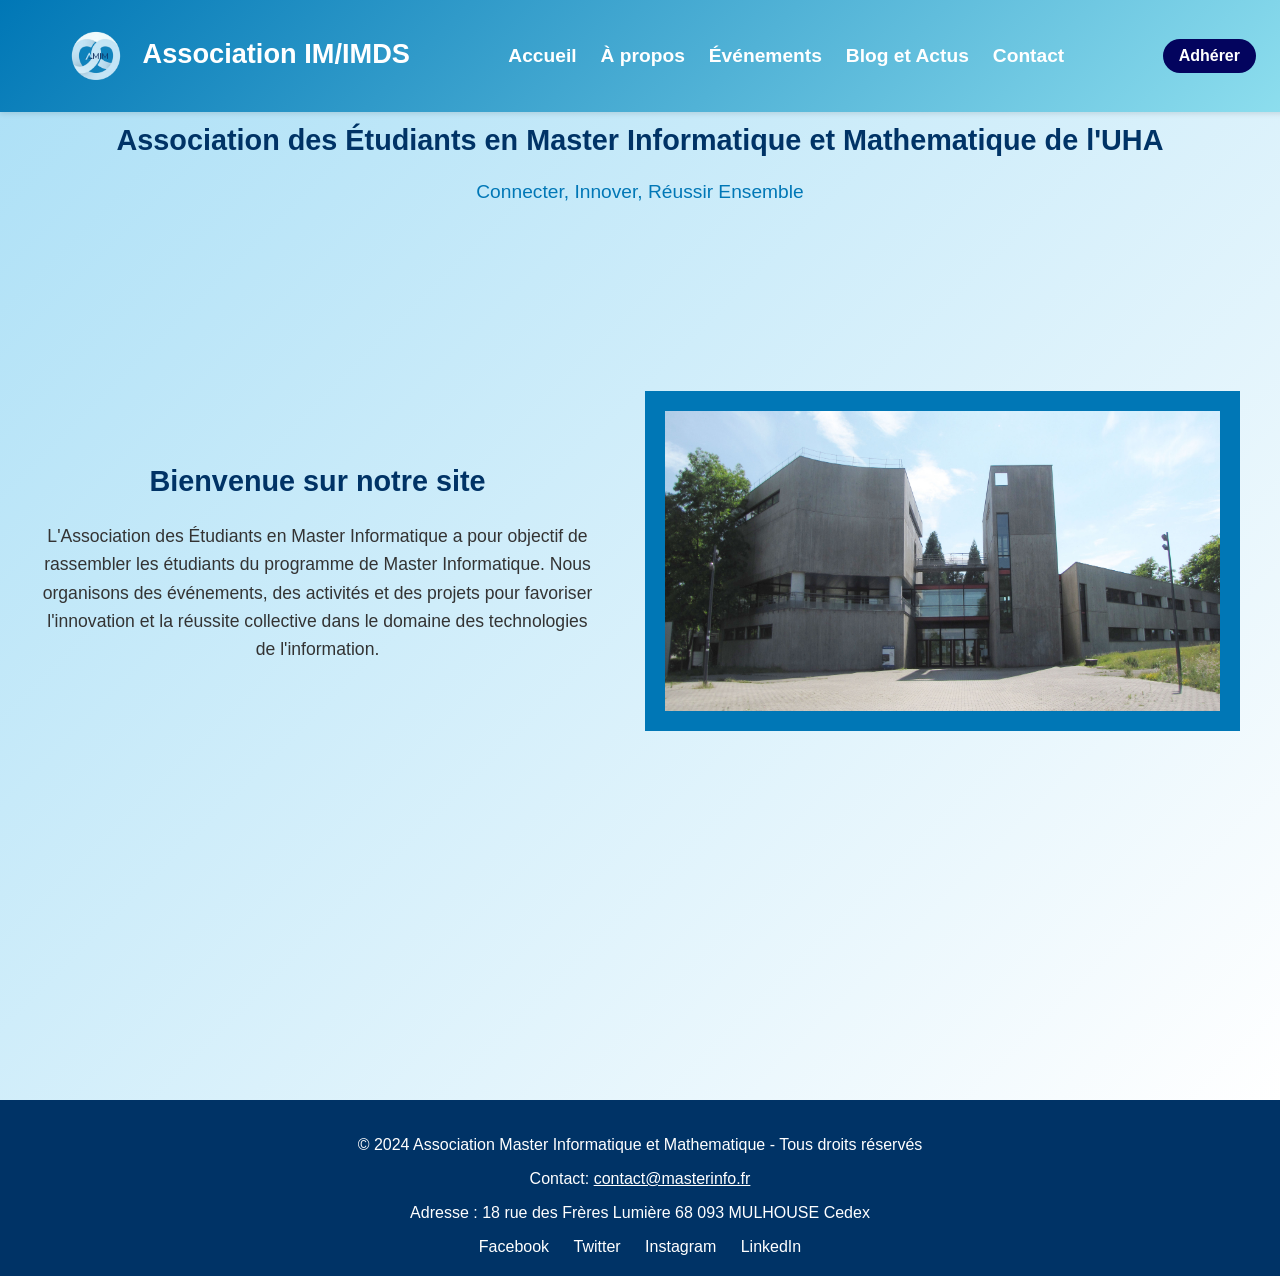
<file: index.html>
<html>

<head>
  <title>Association Master Informatique et Mathematique de l'UHA</title>
  <meta charset="UTF-8">
  <meta name="viewport" content="width=device-width, initial-scale=1.0">
  <link rel="stylesheet" href="navbar.css">
  <link rel="stylesheet" href="accueil.css">
</head>

<body>

  <nav>
    <div class="nav-content">
      <a href="/accueil.html" class="logo">
        <img src="Logo.png" alt="Logo Master Info" style="height: 80px; vertical-align: middle;">
        Association IM/IMDS
      </a>
      <div class="nav-links">
        <a href="accueil.html">Accueil</a>
        <a href="apropos.html">À propos</a>
        <a href="events.html">Événements</a>
        <a href="actus.html">Blog et Actus</a>
        <a href="contact.html">Contact</a>
      </div>
      <a href="inscription.html" class="adherer-button">Adhérer</a>
    </div>
  </nav>

  <section class="hero-main">
    <div class="hero-content">
      <h2>Association des Étudiants en Master Informatique et Mathematique de l'UHA</h1>
      <p>Connecter, Innover, Réussir Ensemble</p>
    </div>

    <div class="main-content">
      <!-- Left side: Brief presentation -->
      <div class="left-content">
        <h2>Bienvenue sur notre site</h2>
        <p>
          L'Association des Étudiants en Master Informatique a pour objectif de rassembler les étudiants du programme de
          Master Informatique. Nous organisons des événements, des activités et des projets pour favoriser l'innovation
          et la réussite collective dans le domaine des technologies de l'information.
        </p>
      </div>

      <!-- Right side: Image in a blue box -->
      <div class="right-content">
        <img src="fst.jpg" alt="Association Image">
      </div>
    </div>
  </section>

  <footer style="background-color: #003366; color: white; padding: 20px 0;">
    <div class="footer-content" style="text-align: center;">
      <p>© 2024 Association Master Informatique et Mathematique - Tous droits réservés</p>
      <p>Contact: <a href="mailto:contact@masterinfo.fr" style="color: #fff;">contact@masterinfo.fr</a></p>
      <p>Adresse : 18 rue des Frères Lumière
                    68 093 MULHOUSE Cedex</p>
      <div class="social-media-links">
        <a href="https://facebook.com" target="_blank" style="color: #fff; margin: 0 10px; text-decoration: none;">
          <i class="fab fa-facebook"></i> Facebook
        </a>
        <a href="https://twitter.com" target="_blank" style="color: #fff; margin: 0 10px; text-decoration: none;">
          <i class="fab fa-twitter"></i> Twitter
        </a>
        <a href="https://instagram.com" target="_blank" style="color: #fff; margin: 0 10px; text-decoration: none;">
          <i class="fab fa-instagram"></i> Instagram
        </a>
        <a href="https://linkedin.com" target="_blank" style="color: #fff; margin: 0 10px; text-decoration: none;">
          <i class="fab fa-linkedin"></i> LinkedIn
        </a>
      </div>
    </div>
  </footer>

  <script>
    document.addEventListener('DOMContentLoaded', function () {
      // Smooth scrolling for anchor links
      document.querySelectorAll('a[href^="#"]').forEach(anchor => {
        anchor.addEventListener('click', function (e) {
          e.preventDefault();
          document.querySelector(this.getAttribute('href')).scrollIntoView({
            behavior: 'smooth'
          });
        });
      });

      // Form submission handling
      const form = document.querySelector('.contact-form');
      form.addEventListener('submit', function (e) {
        e.preventDefault();
        alert('Merci pour votre message ! Nous vous répondrons dans les plus brefs délais.');
        form.reset();
      });
    });
  </script>

</body>

</html>
</file>
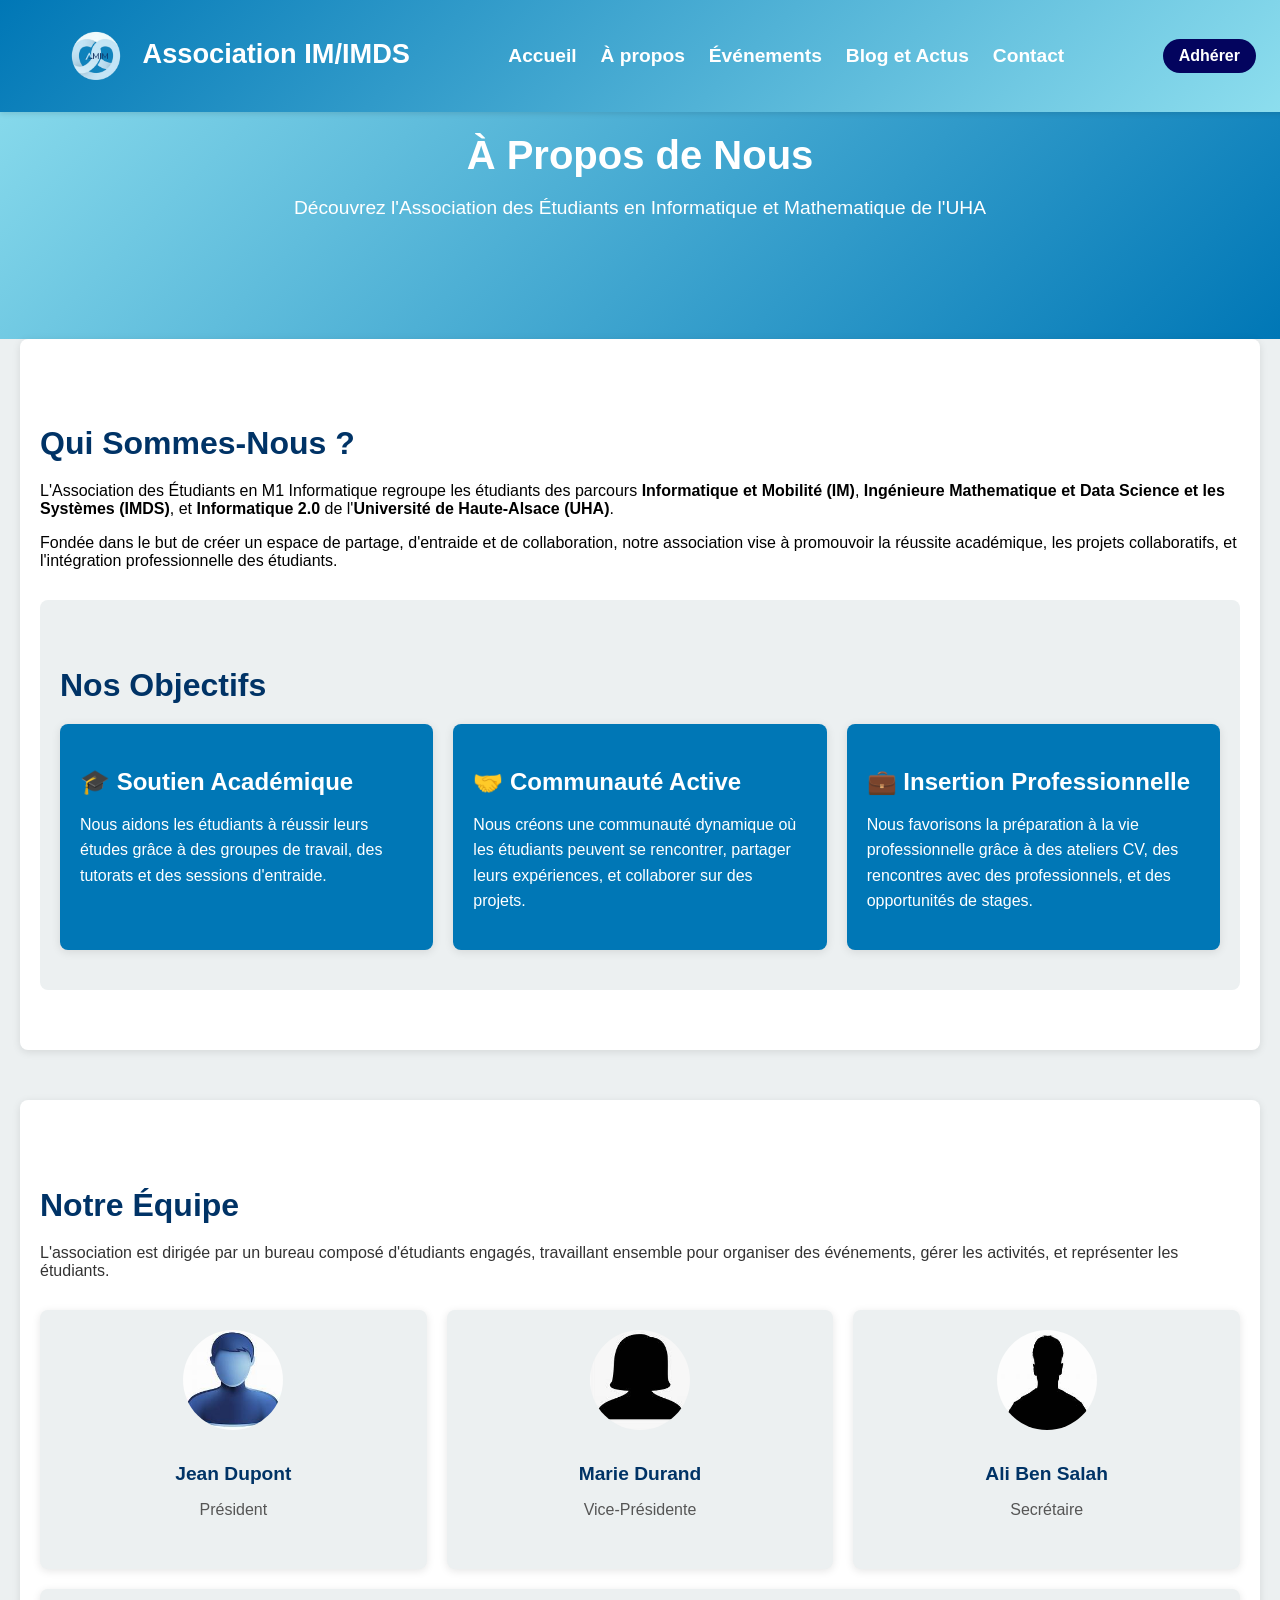
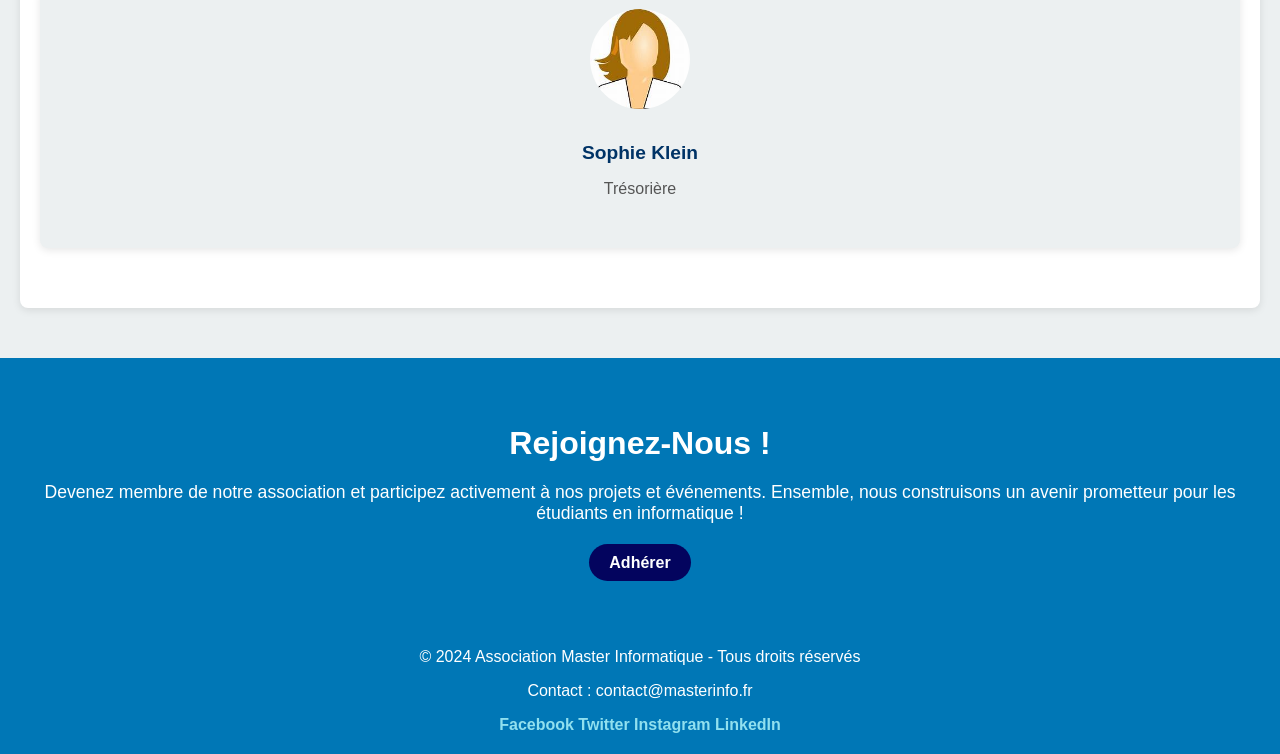
<file: apropos.html>
<!DOCTYPE html>
<html lang="fr">

<head>
  <meta charset="UTF-8">
  <meta name="viewport" content="width=device-width, initial-scale=1.0">
  <title>À Propos - Association des Étudiants IM, IMDS, Informatique 2.0</title>
  <link rel="stylesheet" href="apropos.css">
  <link rel="stylesheet" href="navbar.css">
</head>

<body>

  <!-- Navigation -->
  <nav>
    <div class="nav-content">
      <a href="/accueil.html" class="logo">
        <img src="Logo.png" alt="Logo Master Info" style="height: 80px; vertical-align: middle;">
        Association IM/IMDS
      </a>
      <div class="nav-links">
        <a href="accueil.html">Accueil</a>
        <a href="apropos.html">À propos</a>
        <a href="events.html">Événements</a>
        <a href="actus.html">Blog et Actus</a>
        <a href="contact.html">Contact</a>
      </div>
      <a href="inscription.html" class="adherer-button">Adhérer</a>
    </div>
  </nav>

  <!-- Hero Section -->
  <section class="hero-main">
    <div class="hero-content">
      <h1>À Propos de Nous</h1>
      <p>Découvrez l'Association des Étudiants en Informatique et Mathematique de l'UHA</p>
    </div>
  </section>

  <!-- About Section -->
  <section class="about-section">
    <div class="container">
      <h2>Qui Sommes-Nous ?</h2>
      <p>
        L'Association des Étudiants en M1 Informatique regroupe les étudiants des parcours 
        <strong>Informatique et Mobilité (IM)</strong>, <strong>Ingénieure Mathematique et Data Science et les Systèmes (IMDS)</strong>, 
        et <strong>Informatique 2.0</strong> de l'<strong>Université de Haute-Alsace (UHA)</strong>.
      </p>
      <p>
        Fondée dans le but de créer un espace de partage, d'entraide et de collaboration, notre association 
        vise à promouvoir la réussite académique, les projets collaboratifs, et l'intégration professionnelle des étudiants.
      </p>
    </div>

    <div class="about-values">
      <h2>Nos Objectifs</h2>
      <div class="values-grid">
        <div class="value-item">
          <h3>🎓 Soutien Académique</h3>
          <p>
            Nous aidons les étudiants à réussir leurs études grâce à des groupes de travail, des tutorats et des sessions d'entraide.
          </p>
        </div>
        <div class="value-item">
          <h3>🤝 Communauté Active</h3>
          <p>
            Nous créons une communauté dynamique où les étudiants peuvent se rencontrer, partager leurs expériences, et collaborer sur des projets.
          </p>
        </div>
        <div class="value-item">
          <h3>💼 Insertion Professionnelle</h3>
          <p>
            Nous favorisons la préparation à la vie professionnelle grâce à des ateliers CV, des rencontres avec des professionnels, et des opportunités de stages.
          </p>
        </div>
      </div>
    </div>
  </section>

  <!-- Team Section -->
  <section class="team-section">
    <div class="container">
      <h2>Notre Équipe</h2>
      <p>
        L'association est dirigée par un bureau composé d'étudiants engagés, travaillant ensemble pour organiser des événements, gérer les activités, et représenter les étudiants.
      </p>
      <div class="team-grid">
        <div class="team-member">
          <img src="president.jpeg" alt="Président">
          <h3>Jean Dupont</h3>
          <p>Président</p>
        </div>
        <div class="team-member">
          <img src="vice-president.jpeg" alt="Vice-Présidente">
          <h3>Marie Durand</h3>
          <p>Vice-Présidente</p>
        </div>
        <div class="team-member">
          <img src="tresorier.jpeg" alt="Secrétaire">
          <h3>Ali Ben Salah</h3>
          <p>Secrétaire</p>
        </div>
        <div class="team-member">
          <img src="secretaire.jpeg" alt="Trésorier">
          <h3>Sophie Klein</h3>
          <p>Trésorière</p>
        </div>
      </div>
    </div>
  </section>

  <!-- Join Us Section -->
  <section class="join-us-section">
    <div class="container">
      <h2>Rejoignez-Nous !</h2>
      <p>
        Devenez membre de notre association et participez activement à nos projets et événements. Ensemble, nous construisons un avenir prometteur pour les étudiants en informatique !
      </p>
      <a href="inscription.html" class="adherer-button">Adhérer</a>
    </div>
  </section>

  <!-- Footer -->
  <footer>
    <div class="footer-content">
      <p>© 2024 Association Master Informatique - Tous droits réservés</p>
      <p>Contact : contact@masterinfo.fr</a></p>
      <div class="social-media-links">
        <a href="https://facebook.com" target="_blank">Facebook</a>
        <a href="https://twitter.com" target="_blank">Twitter</a>
        <a href="https://instagram.com" target="_blank">Instagram</a>
        <a href="https://linkedin.com" target="_blank">LinkedIn</a>
      </div>
    </div>
  </footer>

</body>

</html>
</file>
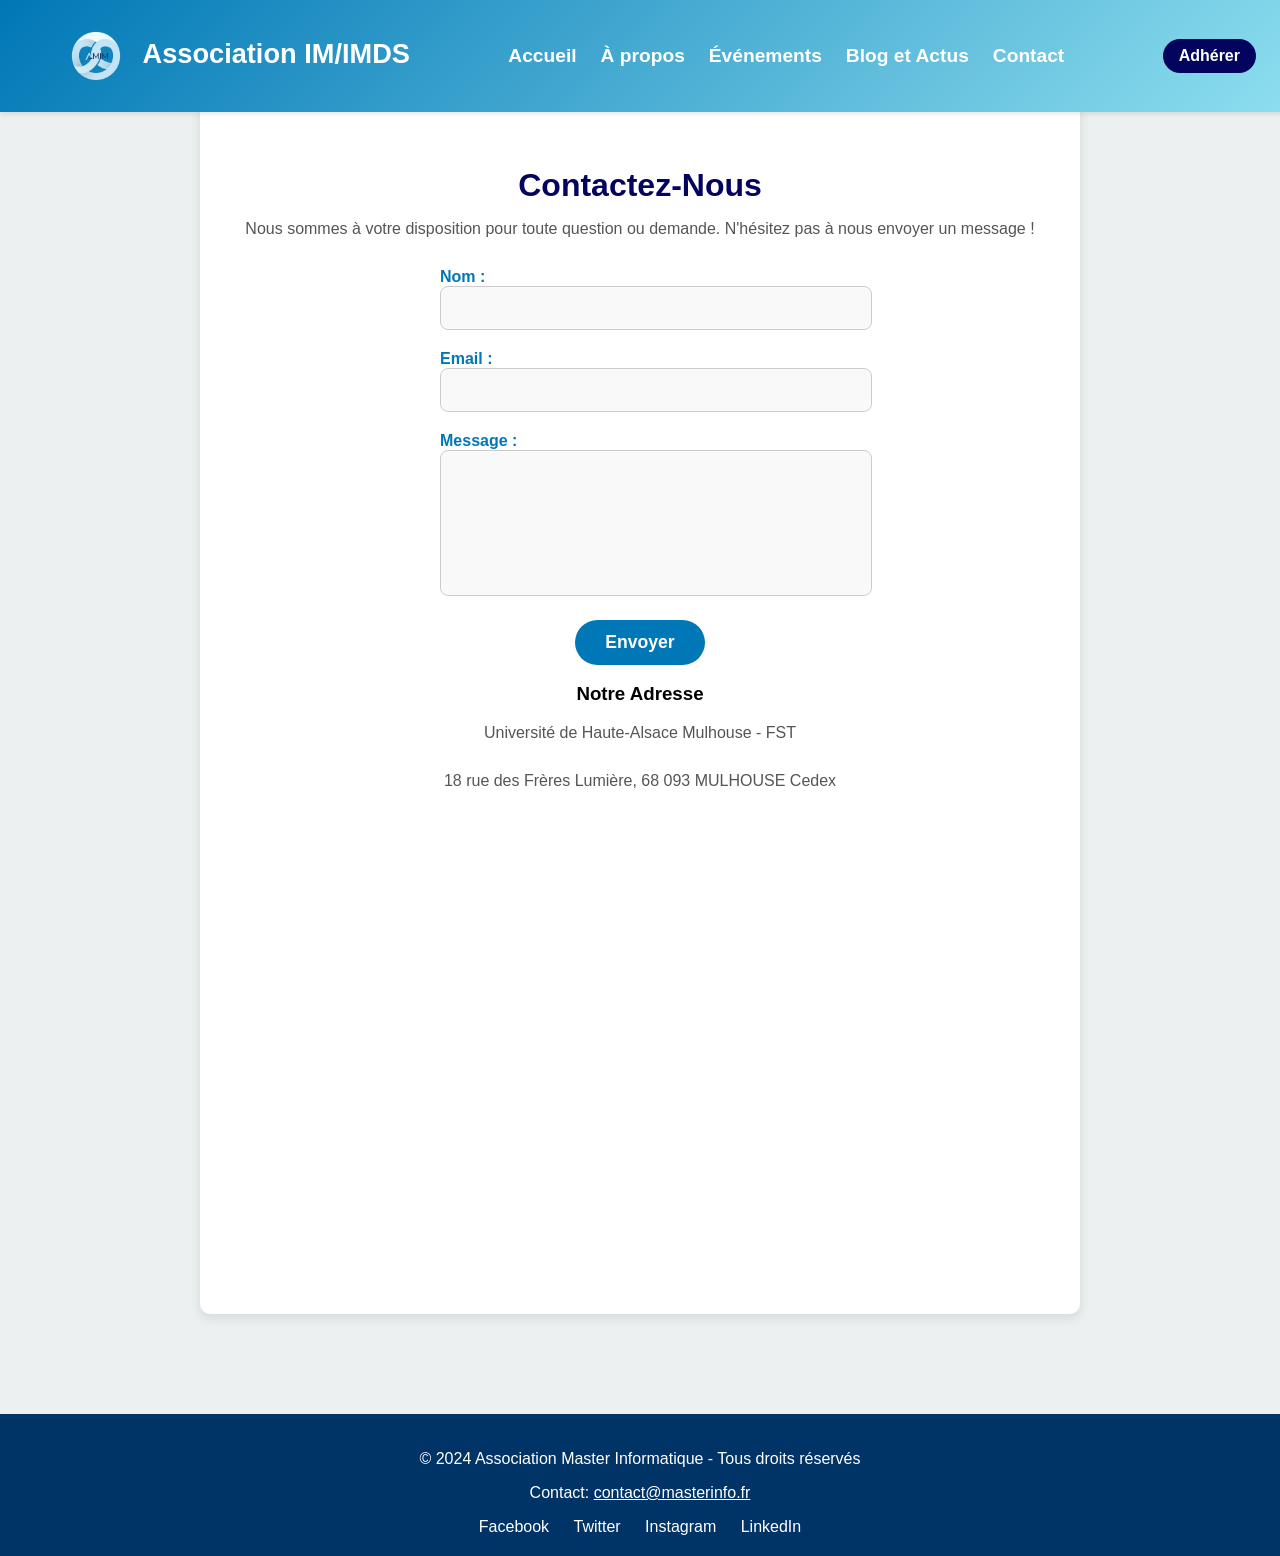
<file: contact.html>
<!DOCTYPE html>
<html lang="fr">

<head>
  <meta charset="UTF-8">
  <meta name="viewport" content="width=device-width, initial-scale=1.0">
  <title>Contact - Association Master Informatique</title>
  <link rel="stylesheet" href="contact.css">
  <link rel="stylesheet" href="navbar.css">
</head>

<body>

  <!-- Navbar -->
  <nav>
    <div class="nav-content">
      <a href="/accueil.html" class="logo">
        <img src="Logo.png" alt="Logo Master Info" style="height: 80px; vertical-align: middle;">
        Association IM/IMDS
      </a>
      <div class="nav-links">
        <a href="accueil.html">Accueil</a>
        <a href="apropos.html">À propos</a>
        <a href="events.html">Événements</a>
        <a href="actus.html">Blog et Actus</a>
        <a href="contact.html">Contact</a>
      </div>
      <a href="inscription.html" class="adherer-button">Adhérer</a>
    </div>
  </nav>

  <!-- Contact Section -->
  <section class="contact-section" id="contact">
    <div class="contact-content">
      <h2>Contactez-Nous</h2>
      <p>Nous sommes à votre disposition pour toute question ou demande. N'hésitez pas à nous envoyer un message !</p>

      <!-- Contact Form -->
      <form class="contact-form">
        <div class="form-group">
          <label for="name">Nom :</label>
          <input type="text" id="name" name="name" required>
        </div>
        <div class="form-group">
          <label for="email">Email :</label>
          <input type="email" id="email" name="email" required>
        </div>
        <div class="form-group">
          <label for="message">Message :</label>
          <textarea id="message" name="message" rows="5" required></textarea>
        </div>
        <button type="submit" class="submit-button">Envoyer</button>
      </form>

      <!-- Location -->
      <div class="location">
        <h3>Notre Adresse</h3>
        <p>Université de Haute-Alsace Mulhouse - FST</p>
        <p>18 rue des Frères Lumière, 68 093 MULHOUSE Cedex</p>
        
        <!-- Google Map Embed (optionnel) -->
        <div class="map-container">
          <iframe src="https://www.google.com/maps/embed?pb=!1m18!1m12!1m3!1d2625.795631289381!2d2.292292315674859!3d48.85884477928761!2m3!1f0!2f0!3f0!3m2!1i1024!2i768!4f13.1!3m3!1m2!1s0x47e671dce1c7a1b5%3A0xf6db7558c712d80f!2sEiffel%20Tower!5e0!3m2!1sen!2sfr!4v1672206612875!5m2!1sen!2sfr" width="600" height="450" style="border:0;" allowfullscreen="" loading="lazy"></iframe>
        </div>
      </div>
    </div>
  </section>

  <!-- Footer -->
  <footer style="background-color: #003366; color: white; padding: 20px 0;">
    <div class="footer-content" style="text-align: center;">
      <p>© 2024 Association Master Informatique - Tous droits réservés</p>
      <p>Contact: <a href="mailto:contact@masterinfo.fr" style="color: #fff;">contact@masterinfo.fr</a></p>

      <div class="social-media-links">
        <a href="https://facebook.com" target="_blank" style="color: #fff; margin: 0 10px; text-decoration: none;">
          <i class="fab fa-facebook"></i> Facebook
        </a>
        <a href="https://twitter.com" target="_blank" style="color: #fff; margin: 0 10px; text-decoration: none;">
          <i class="fab fa-twitter"></i> Twitter
        </a>
        <a href="https://instagram.com" target="_blank" style="color: #fff; margin: 0 10px; text-decoration: none;">
          <i class="fab fa-instagram"></i> Instagram
        </a>
        <a href="https://linkedin.com" target="_blank" style="color: #fff; margin: 0 10px; text-decoration: none;">
          <i class="fab fa-linkedin"></i> LinkedIn
        </a>
      </div>
    </div>
  </footer>

  <script>
    document.addEventListener('DOMContentLoaded', function () {
      // Smooth scrolling for anchor links
      document.querySelectorAll('a[href^="#"]').forEach(anchor => {
        anchor.addEventListener('click', function (e) {
          e.preventDefault();
          document.querySelector(this.getAttribute('href')).scrollIntoView({
            behavior: 'smooth'
          });
        });
      });

      // Form submission handling
      const form = document.querySelector('.contact-form');
      form.addEventListener('submit', function (e) {
        e.preventDefault();
        alert('Merci pour votre message ! Nous vous répondrons dans les plus brefs délais.');
        form.reset();
      });
    });
  </script>

</body>

</html>
</file>
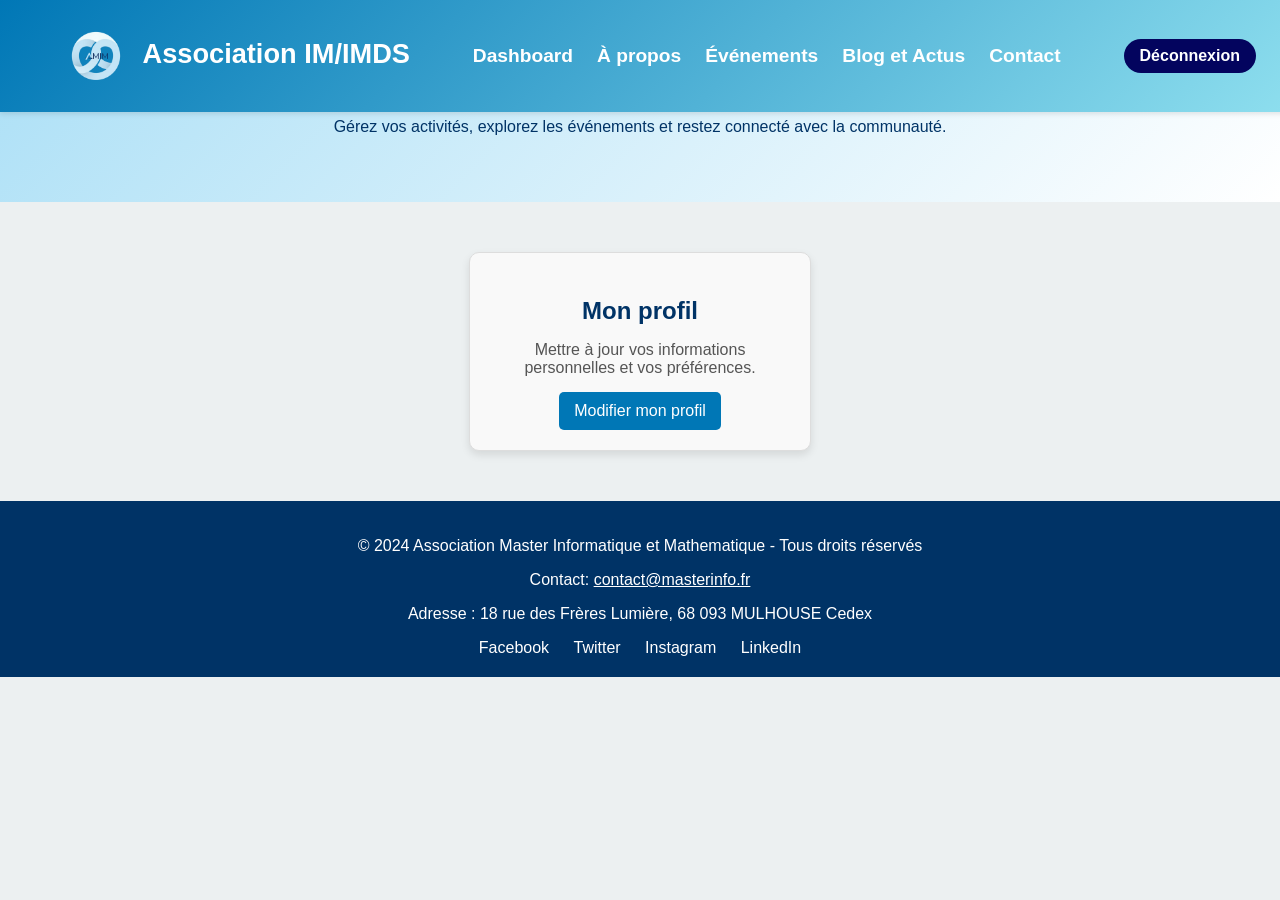
<file: dashboard.html>
<!DOCTYPE html>
<html lang="fr">

<head>
  <title>Dashboard - Association Master Informatique</title>
  <meta charset="UTF-8">
  <meta name="viewport" content="width=device-width, initial-scale=1.0">
  <link rel="stylesheet" href="navbar.css">
  <link rel="stylesheet" href="dashboard.css">
</head>

<body>

  <!-- Navigation -->
  <nav>
    <div class="nav-content">
      <a href="/dashboard.html" class="logo">
        <img src="Logo.png" alt="Logo Master Info" style="height: 80px; vertical-align: middle;">
        Association IM/IMDS
      </a>
      <div class="nav-links">
        <a href="dashboard.html">Dashboard</a>
        <a href="apropos.html">À propos</a>
        <a href="events.html">Événements</a>
        <a href="actus.html">Blog et Actus</a>
        <a href="contact.html">Contact</a>
      </div>
      <a href="logout.html" class="adherer-button">Déconnexion</a>
    </div>
  </nav>

  <!-- Hero Section -->
  <section class="hero-main">
    <div class="hero-content">
      <h2>Bienvenue sur votre tableau de bord</h2>
      <p>Gérez vos activités, explorez les événements et restez connecté avec la communauté.</p>
    </div>
  </section>

  <!-- Main Dashboard Content -->
  <section class="main-content">
    <div class="dashboard-widgets">
      <!-- Widget 1 -->
      

      <!-- Widget 2 -->
      <div class="widget">
        <h3>Mon profil</h3>
        <p>Mettre à jour vos informations personnelles et vos préférences.</p>
        <a href="profile.html" class="widget-link">Modifier mon profil</a>
      </div>

    </div>
  </section>

  <!-- Footer -->
  <footer style="background-color: #003366; color: white; padding: 20px 0;">
    <div class="footer-content" style="text-align: center;">
      <p>© 2024 Association Master Informatique et Mathematique - Tous droits réservés</p>
      <p>Contact: <a href="mailto:contact@masterinfo.fr" style="color: #fff;">contact@masterinfo.fr</a></p>
      <p>Adresse : 18 rue des Frères Lumière, 68 093 MULHOUSE Cedex</p>
      <div class="social-media-links">
        <a href="https://facebook.com" target="_blank" style="color: #fff; margin: 0 10px; text-decoration: none;">
          <i class="fab fa-facebook"></i> Facebook
        </a>
        <a href="https://twitter.com" target="_blank" style="color: #fff; margin: 0 10px; text-decoration: none;">
          <i class="fab fa-twitter"></i> Twitter
        </a>
        <a href="https://instagram.com" target="_blank" style="color: #fff; margin: 0 10px; text-decoration: none;">
          <i class="fab fa-instagram"></i> Instagram
        </a>
        <a href="https://linkedin.com" target="_blank" style="color: #fff; margin: 0 10px; text-decoration: none;">
          <i class="fab fa-linkedin"></i> LinkedIn
        </a>
      </div>
    </div>
  </footer>

</body>

</html>
</file>
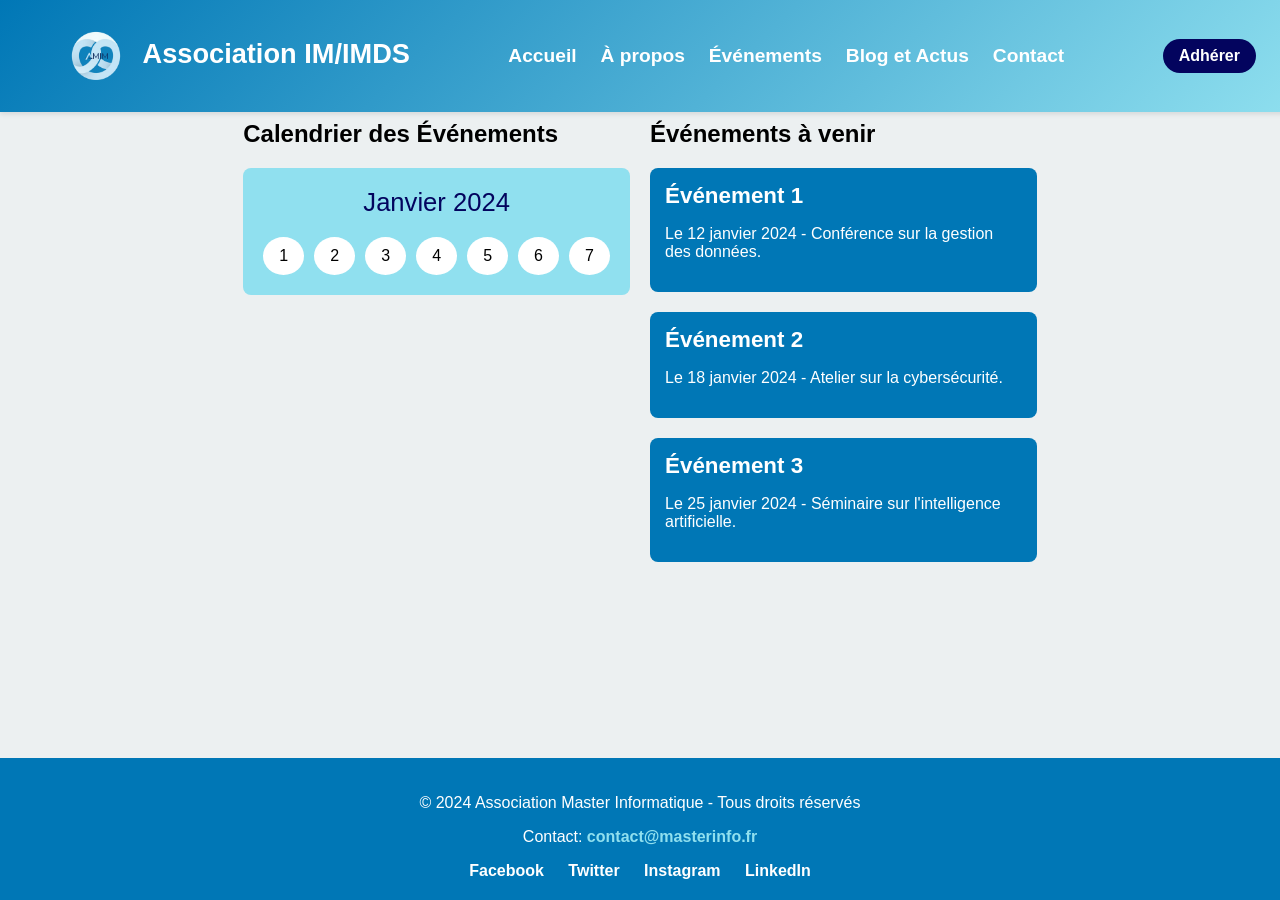
<file: events.html>
<!DOCTYPE html>
<html lang="fr">

<head>
  <meta charset="UTF-8">
  <meta name="viewport" content="width=device-width, initial-scale=1.0">
  <title>Association Master Informatique</title>
  <link rel="stylesheet" href="event.css">
  <link rel="stylesheet" href="navbar.css">
  <link href="https://fonts.googleapis.com/css2?family=Open+Sans:wght@300;400;600&family=Roboto:wght@400;500&display=swap" rel="stylesheet">
</head>

<body>

  <!-- Navigation -->
  <nav>
    <div class="nav-content">
      <a href="/accueil.html" class="logo">
        <img src="Logo.png" alt="Logo Master Info" style="height: 80px; vertical-align: middle;">
        Association IM/IMDS
      </a>
      <div class="nav-links">
        <a href="accueil.html">Accueil</a>
        <a href="apropos.html">À propos</a>
        <a href="events.html">Événements</a>
        <a href="actus.html">Blog et Actus</a>
        <a href="contact.html">Contact</a>
      </div>
      <a href="inscription.html" class="adherer-button">Adhérer</a>
    </div>
  </nav>

  <!-- Events Section -->
  <section id="events" class="events-section">
    <div class="main-content">
      <!-- Calendar on the left -->
      <div class="left-content">
        <h2>Calendrier des Événements</h2>
        <div class="calendar">
          <div class="calendar-month">
            <span>Janvier 2024</span>
          </div>
          <div class="calendar-days">
            <span class="day">1</span>
            <span class="day">2</span>
            <span class="day">3</span>
            <span class="day">4</span>
            <span class="day">5</span>
            <span class="day">6</span>
            <span class="day">7</span>
            <!-- More days can be added here -->
          </div>
        </div>
      </div>

      <!-- Events List on the right -->
      <div class="right-content">
        <h2>Événements à venir</h2>
        <ul class="events-list">
          <li class="event-item">
            <strong>Événement 1</strong>
            <p>Le 12 janvier 2024 - Conférence sur la gestion des données.</p>
          </li>
          <li class="event-item">
            <strong>Événement 2</strong>
            <p>Le 18 janvier 2024 - Atelier sur la cybersécurité.</p>
          </li>
          <li class="event-item">
            <strong>Événement 3</strong>
            <p>Le 25 janvier 2024 - Séminaire sur l'intelligence artificielle.</p>
          </li>
        </ul>
      </div>
    </div>
  </section>

  <!-- Footer Section -->
  <footer>
    <div class="footer-content">
      <p>© 2024 Association Master Informatique - Tous droits réservés</p>
      <p>Contact: <a href="mailto:contact@masterinfo.fr">contact@masterinfo.fr</a></p>
      <div class="social-media-links">
        <a href="https://facebook.com" target="_blank">Facebook</a>
        <a href="https://twitter.com" target="_blank">Twitter</a>
        <a href="https://instagram.com" target="_blank">Instagram</a>
        <a href="https://linkedin.com" target="_blank">LinkedIn</a>
      </div>
    </div>
  </footer>

</body>

</html>
</file>
<file: navbar.css>
:root {
    --primary: #0077B6;
    --secondary: #90E0EF;
    --accent: #03045E;
    --light: #ecf0f1;
  }
  
  body {
    margin: 0;
    padding: 0;
    width: 100%;
    background: var(--light);
    font-family: 'Segoe UI', sans-serif;
  }
  
  nav {
    background: linear-gradient(135deg, #0077B6, #90E0EF);
    padding: 1rem;
    position: fixed;
    width: 100%;
    top: 0;
    left: 0;
    z-index: 1000;
    box-shadow: 0 2px 5px rgba(0, 0, 0, 0.1);
}

.nav-links a {
    color: white;
    text-decoration: none;
    font-size: 1.2rem;
    font-weight: 600;
    transition: color 0.3s ease, transform 0.2s ease;
}

.nav-links a:hover {
    color: #B8E6F4;
    transform: scale(1.1);
}


  
  .nav-content {
    max-width: 1200px;
    margin: 0 auto;
    display: flex;
    justify-content: space-between;
    align-items: center;
  }
  
  .logo {
    color: white;
    font-size: 1.7rem;
    font-weight: bold;
    text-decoration: none;
  }
  
  .nav-links {
    display: flex;
    justify-content: center;
    flex: 1;
    gap: 1.5rem;
  }
  
  
  .adherer-button {
    background: var(--accent);
    color: white;
    padding: 0.5rem 1rem;
    border-radius: 20px;
    text-decoration: none;
    font-size: 1rem;
    font-weight: bold;
    transition: background-color 0.3s ease, transform 0.2s ease;
  }
  
  .adherer-button:hover {
    background: #c0392b;
    transform: scale(1.05);
  }
</file>
<file: accueil.css>
/* Hero and Main Section combined */
  .hero-main {
    background: linear-gradient(135deg, #aadff6,white);
    color: white;
    height: 100vh;
    text-align: center;
    padding: 100px 20px;
    display: flex;
    flex-direction: column;
    align-items: center;
    justify-content: center;
}
.hero-content h2 {
  font-size: 1.8em;
  color: #003366;
}
.hero-content p {
  
  color: var(--primary);
}
  
  .hero-content h1 {
    font-size: 2.5rem;
    margin-bottom: 20px;
  }
  
  .hero-content p {
    font-size: 1.2rem;
  }
  
  .main-content {
    display: flex;
    
    height: 80%;
    justify-content: space-between;
    align-items: center;
    margin-bottom: 100px;
    max-width: 1200px;
    width: 100%;
    padding: 20px;
  }
  
  .left-content {
    flex: 1;
    padding-right: 50px;
  }
  
  .left-content h2 {
    font-size: 1.8em;
    color: #003366;
  }
  
  .left-content p {
    font-size: 1.1em;
    line-height: 1.6;
    color: #333;
  }
  
  .right-content {
    flex: 1;
    background-color: #0077B6;
    padding: 20px;
    text-align: center;
  }
  
  .right-content img {
    max-width: 100%;
    height: 300px;
  }
</file>
<file: apropos.css>
:root {
    --primary: #0077B6;
    --secondary: #90E0EF;
    --accent: #03045E;
    --light: #ecf0f1;
    --dark: #003366;
}

/* Corps général */
body {
    margin: 0;
    padding: 0;
    font-family: 'Segoe UI', sans-serif;
    background-color: var(--light);
}

/* Section Hero */
.hero-main {
    background: linear-gradient(135deg, var(--secondary), var(--primary));
    color: white;
    padding: 100px 20px;
    text-align: center;
}

.hero-content h1 {
    font-size: 2.5rem;
    margin-bottom: 10px;
}

.hero-content p {
    font-size: 1.2rem;
}

/* Section About */
.about-section {
    padding: 60px 20px;
    max-width: 1200px;
    margin: 0 auto;
    background-color: white;
    box-shadow: 0 2px 8px rgba(0, 0, 0, 0.1);
    border-radius: 8px;
}

.about-section h2 {
    color: var(--dark);
    font-size: 2rem;
    margin-bottom: 20px;
}

.about-values p {
    color:white;
    line-height: 1.6;
    font-size: 1rem;
}


/* Section Values */
.about-values {
    padding: 40px 20px;
    background-color: var(--light);
    border-radius: 8px;
    margin-top: 30px;
}

.values-grid {
    display: flex;
    gap: 20px;
    justify-content: space-between;
    flex-wrap: wrap;
}

.value-item {
    flex: 1;
    background-color: var(--primary);
    color: white;
    padding: 20px;
    border-radius: 8px;
    box-shadow: 0 2px 10px rgba(0, 0, 0, 0.1);
    transition: transform 0.3s ease;
}

.value-item:hover {
    background-color: var(--accent);
    transform: scale(1.05);
}

.value-item h3 {
    margin-bottom: 10px;
    font-size: 1.5rem;
}

.value-item p {
    font-size: 1rem;
    color:white;
}

/* Section Team */
.team-section {
    padding: 60px 20px;
    max-width: 1200px;
    margin: 50px auto;
    background-color: #ffffff;
    border-radius: 8px;
    box-shadow: 0 2px 8px rgba(0, 0, 0, 0.1);
}

.team-section h2 {
    color: var(--dark);
    font-size: 2rem;
    margin-bottom: 20px;
}

.team-section p {
    color: #333;
    font-size: 1rem;
    margin-bottom: 30px;
}

.team-grid {
    display: flex;
    gap: 20px;
    flex-wrap: wrap;
}

.team-member {
    flex: 1 1 calc(25% - 20px);
    background-color: var(--light);
    padding: 20px;
    text-align: center;
    border-radius: 8px;
    box-shadow: 0 2px 8px rgba(0, 0, 0, 0.1);
}

.team-member img {
    width: 100px;
    height: 100px;
    border-radius: 50%;
    margin-bottom: 10px;
}

.team-member h3 {
    font-size: 1.2rem;
    color: var(--dark);
    margin-bottom: 5px;
}

.team-member p {
    font-size: 1rem;
    color: #555;
}

/* Section Join Us */
.join-us-section {
    padding: 40px 20px;
    background-color: var(--primary);
    color: white;
    text-align: center;
}

.join-us-section h2 {
    font-size: 2rem;
    margin-bottom: 20px;
}

.join-us-section p {
    font-size: 1.1rem;
    margin-bottom: 30px;
}

.join-us-section .adherer-button {
    background-color: var(--accent);
    color: white;
    padding: 10px 20px;
    border-radius: 25px;
    font-size: 1rem;
    text-decoration: none;
    font-weight: bold;
    transition: background-color 0.3s ease, transform 0.2s ease;
}

.join-us-section .adherer-button:hover {
    background-color: #c0392b;
    transform: scale(1.1);
}

/* Footer */
footer {
    background-color: var(--primary);
    color: white;
    padding: 20px;
    text-align: center;
}

footer a {
    color: var(--secondary);
    text-decoration: none;
    font-weight: bold;
}

footer a:hover {
    color: #90c8e0;
}

/* Responsive Design */
@media screen and (max-width: 768px) {
    .values-grid,
    .team-grid {
        flex-direction: column;
        gap: 20px;
    }

    .team-member {
        flex: 1 1 100%;
    }
}
</file>
<file: contact.css>
/* Contact Section */
  
/* Contact Section */
.contact-section {
  max-width: 800px;
  margin: 100px auto;
  padding: 40px;
  background-color: #ffffff;
  box-shadow: 0 4px 12px rgba(0, 0, 0, 0.1);
  border-radius: 10px;
  text-align: center;
}

.contact-section h2 {
  color: var(--accent);
  font-size: 2rem;
  margin-bottom: 10px;
}

.contact-section p {
  color: #555;
  margin-bottom: 30px;
}

form {
  display: flex;
  flex-direction: column;
  gap: 20px;
  align-items: center;
}

.form-group {
  width: 100%;
  max-width: 400px; /* Limite la largeur des champs */
  text-align: left;
}

.form-group label {
  color: var(--primary);
  font-weight: bold;
  margin-bottom: 8px;
}

.form-group input,
.form-group textarea {
  width: 100%;
  padding: 12px 15px;
  font-size: 1rem;
  border: 1px solid #ccc;
  border-radius: 8px;
  background-color: #f9f9f9;
  transition: border-color 0.3s ease;
}

.form-group input:focus,
.form-group textarea:focus {
  border-color: var(--primary);
  outline: none;
  background-color: #ffffff;
}

textarea {
  resize: none;
  height: 120px; /* Ajuste la hauteur */
}

.submit-button {
  background-color: var(--primary);
  color: #ffffff;
  padding: 12px 30px;
  font-size: 1.1rem;
  font-weight: bold;
  border: none;
  border-radius: 30px;
  cursor: pointer;
  width: fit-content;
  margin: 0 auto;
  transition: background-color 0.3s ease, transform 0.2s ease;
}

.submit-button:hover {
  background-color: var(--accent);
  transform: scale(1.05);
}
</file>
<file: dashboard.css>
/* Hero Section */
.hero-main {
  background: linear-gradient(135deg, #aadff6, white);
  color: #003366;
  text-align: center;
  padding: 50px 20px;
}

/* Dashboard Main Content */
.main-content {
  max-width: 1200px;
  margin: 50px auto;
  display: flex;
  justify-content: space-around;
  gap: 20px;
  flex-wrap: wrap;
}



/* Widgets */
.widget {
  background-color: #f9f9f9;
  border: 1px solid #ddd;
  border-radius: 10px;
  padding: 20px;
  text-align: center;
  width: 300px;
  box-shadow: 0 4px 8px rgba(0, 0, 0, 0.1);
}

.widget h3 {
  font-size: 1.5rem;
  color: #003366;
  margin-bottom: 10px;
}

.widget p {
  font-size: 1rem;
  color: #555;
  margin-bottom: 15px;
}

.widget-link {
  display: inline-block;
  padding: 10px 15px;
  background-color: #0077B6;
  color: white;
  text-decoration: none;
  border-radius: 5px;
  transition: background-color 0.3s;
}

.widget-link:hover {
  background-color: #005580;
}
</file>
<file: event.css>
/* Global Variables */
:root {
    --primary: #0077B6;
    --secondary: #90E0EF;
    --accent: #03045E;
    --light: #ecf0f1;
    --font-main: 'Open Sans', sans-serif;
    --font-alt: 'Roboto', sans-serif;
}

/* General Body Styles */
body {
    margin: 0;
    padding: 0;
    width: 100%;
    background: var(--light);
    font-family: var(--font-main);
    display: flex;
    flex-direction: column;
    min-height: 100vh;
}

nav {
    background: var(--primary);
    padding: 1rem;
    position: fixed;
    width: 100%;
    top: 0;
    z-index: 100;
    box-shadow: 0 2px 5px rgba(0, 0, 0, 0.1);
  }
  
  .nav-content {
    max-width: 1200px;
    margin: 0 auto;
    display: flex;
    justify-content: space-between;
    align-items: center;
  }
  
  .logo {
    color: white;
    font-size: 1.5rem;
    font-weight: bold;
    text-decoration: none;
  }
  
  .nav-links {
    display: flex;
    justify-content: center;
    flex: 1;
    gap: 1.5rem;
  }
  
  .nav-links a {
    color: white;
    text-decoration: none;
    font-size: 1rem;
    transition: color 0.3s ease;
  }
  

.adherer-button {
    background: var(--accent);
    color: white;
    padding: 0.5rem 1rem;
    border-radius: 20px;
    font-size: 1rem;
    font-weight: bold;
    text-decoration: none;
    transition: background-color 0.3s ease;
}

.adherer-button:hover {
    background: #c0392b;
}

/* Events Section */
.events-section {
    padding: 100px 20px 50px;
    max-width: 1200px;
    margin: 0 auto;
}

.main-content {
    display: flex;
    justify-content: space-between;
    gap: 20px;
}

/* Calendar */
.left-content {
    flex: 1;
}

.calendar {
    background-color: var(--secondary);
    padding: 20px;
    border-radius: 8px;
}

.calendar-month {
    font-size: 1.6rem;
    color: var(--accent);
    text-align: center;
}

.calendar-days {
    display: grid;
    grid-template-columns: repeat(7, 1fr);
    gap: 10px;
    text-align: center;
    margin-top: 20px;
}

.day {
    padding: 10px;
    background-color: white;
    border-radius: 50%;
    cursor: pointer;
    transition: background-color 0.3s ease;
}

.day:hover {
    background-color: var(--primary);
    color: white;
}

/* Events List */
.right-content {
    flex: 1;
}

.events-list {
    list-style: none;
    padding: 0;
}

.event-item {
    background-color: var(--primary);
    color: white;
    padding: 15px;
    border-radius: 8px;
    margin-bottom: 20px;
    transition: transform 0.2s ease, background-color 0.3s ease;
}

.event-item:hover {
    background-color: var(--accent);
    transform: translateY(-5px);
}

.event-item strong {
    font-size: 1.4rem;
}

.event-item p {
    font-size: 1rem;
}

/* Footer */
footer {
    background-color: var(--primary);
    color: white;
    padding: 20px;
    text-align: center;
    margin-top: auto;
}

footer a {
    color: var(--secondary);
    text-decoration: none;
    font-weight: bold;
    transition: color 0.3s ease;
}

footer a:hover {
    color: #90c8e0;
}

.social-media-links {
    margin-top: 15px;
}

.social-media-links a {
    margin: 0 10px;
    color: white;
    text-decoration: none;
}

/* Mobile Responsiveness */
@media screen and (max-width: 768px) {
    .main-content {
        flex-direction: column;
        align-items: center;
    }

    .event-item {
        font-size: 0.9rem;
    }
}

@media screen and (max-width: 480px) {
    .calendar-days {
        grid-template-columns: repeat(5, 1fr);
    }

    .event-item strong {
        font-size: 1.2rem;
    }
}
</file>
